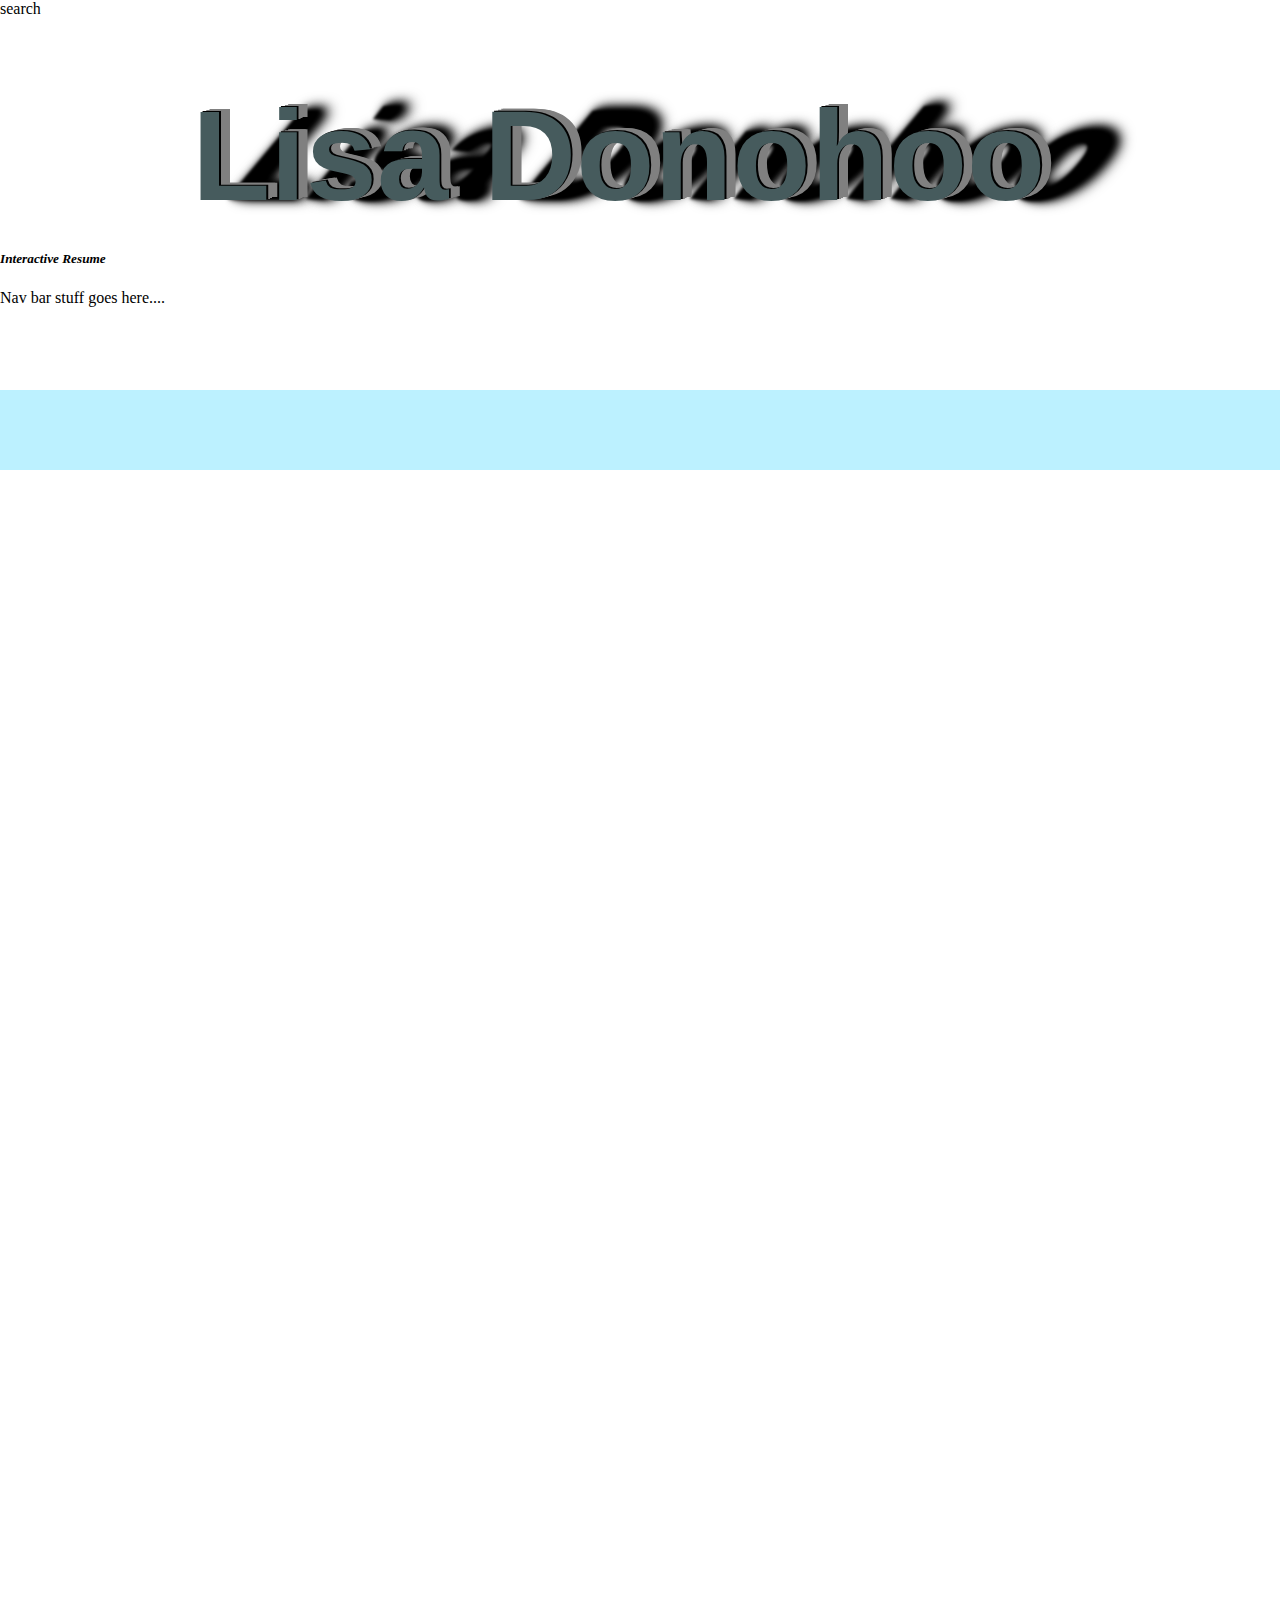
<file: resume project/index.html>
<!DOCTYPE html>
<!-- Resume LMD Version 1.0 -->
<html>
<head>
  <meta charset="utf-8">
  <meta name="viewport" content="width=device-width">
  <title>Lisa Donohoo Resume</title>
  <link rel="stylesheet" href="resume.css">
  <script>
    document.getElementsByClassName("fullname").innerHTML = "whatsaaapp";
  </script>
</head>
<body>
  <header>
    <div class="top-bar">search</div>
    <div class="fullname">Lisa Donohoo</div>
    <h5><i>Interactive Resume</i></h5>
  </header>
    <nav>Nav bar stuff goes here....</nav>
    <div class="profile">
      <h2>Profile</h2>
      <p>Energetic and motivated programmer/analyst with nine years experience 
        looking for a Full Stack Developer position. I master complex systems and ideas quickly,
        and love to be challenged by difficult problems.  I enjoy communicating and collaborating
        with diverse groups of people, and have experience interfacing with technical and non-technical
        clients.
      </p>
      <div class="experience">
        <h2>Experience</h2>
          <h4>STAY AT HOME PARENT 2006-Current</h4>
          <button type="button" class="collapsible"></button>
          <div class="stayHomeContainer">
             <p>Had twins, decided to stay at home.</p>
             <ul>
               <li>Basic and advanced parenting duties</li>
               <li>Volunteer work tutoring early reading, algebra, trigonometry, geometry, and pre-calculus</li>
               <li>Volunteer with school committees and Cub Scouts</li>
               <li>Self-taught electrical to re-wire house (aluminum wiring)</li>
               <li>Self-taught plumbing (replumb all baths), woodworking (cabinetry, flooring)</li>
             </ul>
            </div>
         <h4>PROGRAMMER ANALYST, CASE LOGIC: BOULDER, CO - 2001-2006</h4>
         <p>End-to-end development on IBM iSeries in RPGLE / CLLE with RPG free and embedded SQL. 
          EDI development and troubleshooting. Maintenance and process improvements, large releases 
          and projects. Worked closely with users, differing departments, and management. Interfaced 
          with SYNON code, used Turnover, ROBOT, DBU, WDSC (older version of RDi - Rational Development
          for i)
          </p>
        <h4>FREELANCE SOFTWARE ENGINEER, CARGILL: MINNETONKA, MN - 2001</h4>
          <p>Short term contract work after company (Cargill) reached out. RPGLE and CLLE development, 
          troubleshooting and maintenance.
         </p>
        <h4>CONSULTANT/PROGRAMMER ANALYST, CARGILL: MINNETONKA, MN - 1999-2000</h4>
         <p>Short term Y2K contract work after company (Cargill) reached out. Analyzed RPGLE and CLLE 
          code for vulnerabilities, documented and prepared solutions.
          </p>
        <h4>SOFTWARE ENGINEER, PROJECT TECHNICAL LEAD, (KEANE) CARGILL: MINNETONKA, MN - 1995-1999</h4>
          <p>End-to-end development in RPGLE, RPG free with CLLE. Responsible for development and maintenance of a 
          manufacturing and accounting system to support worldwide operations in Cargill's Animal Nutrition
          division. Worked directly with Accounting and Management as well as users across the globe. Advised 
          and assisted technical programmers in Europe, Asia and South America with problems, updates and
          enhancements. Responsible for development from user requirements to implementation worldwide.  
          System interface to ERP JDEdwards, used ROBOT, Aldon, DBU.
         </p>
         <p>Last two years spent as a project manager/technical team lead for consulting group in addition to all other
          duties.
         </p>
      </div>
      <div class="education">
        <h2>Education</h2>
          <p>University of Minnesota (Twin Cities), Bachelor of Science in Computer Science</p>
      <div class="Skills">
        <h2>Skills</h2>
          <h3>SQL</h3>
          <h4>RPGLE</h4>
          <h4>CLLE</h4>
          <h4>Change control</h4>
          <div class="changeControl">
            <h4>Aldon</h4>
            <h4>Turnover</h4>
          </div>
          <h4>ERPs</h4>
          <div class="changeControl">
            <h4>JDEdwards</h4>
            <h4>SAP</h4>
          </div>
          <h4>ROBOT</h4>
          <h4>Beginner JavaScript, HTML, CSS</h4>
          
      
      </div>
        
</body>
<footer id="f1">hellow peoples
  <p>old text</p>
</footer>
</html>
</file>
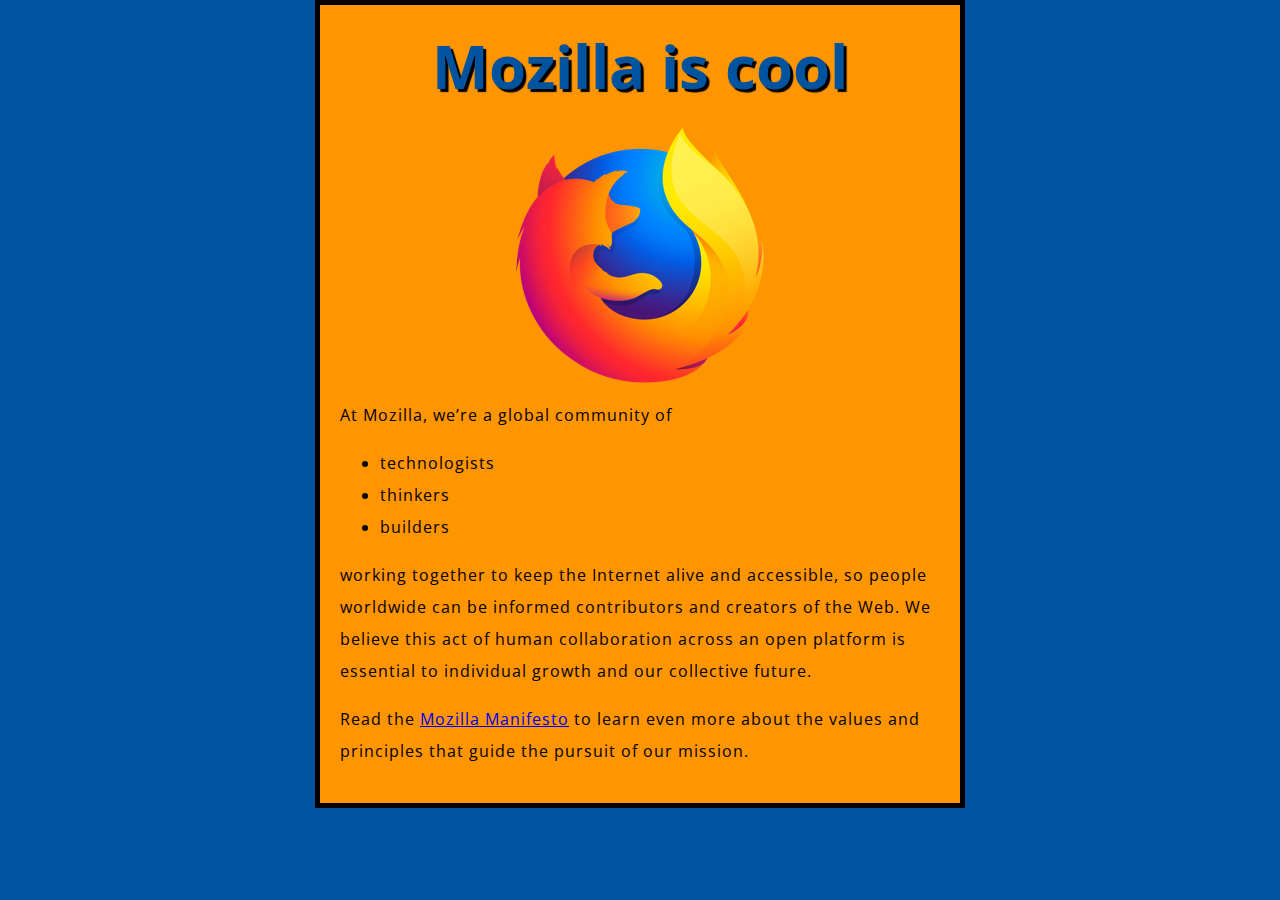
<file: .vscode/mdnstuff/index.html>
<!DOCTYPE html>
<html lang="en">
  <head>
    <meta charset="utf-8">
    <title>My test page</title>
    <link href="http://fonts.googleapis.com/css?family=Open+Sans" rel="stylesheet" type="text/css">
    <link href="styles/style.css" rel="stylesheet" type="text/css">
  </head>
  <body>
    <h1>Mozilla is cool</h1>
    <img src="images/firefox-icon.png" alt="The Firefox logo: a flaming fox surrounding the Earth.">

    <p>At Mozilla, we’re a global community of</p>

    <ul> <!-- changed to list in the tutorial -->
      <li>technologists</li>
      <li>thinkers</li>
      <li>builders</li>
    </ul>

    <p>working together to keep the Internet alive and accessible, so people worldwide can be informed contributors and creators of the Web. We believe this act of human collaboration across an open platform is essential to individual growth and our collective future.</p>

    <p>Read the <a href="https://www.mozilla.org/en-US/about/manifesto/">Mozilla Manifesto</a> to learn even more about the values and principles that guide the pursuit of our mission.</p>
  </body>
</html>
</file>
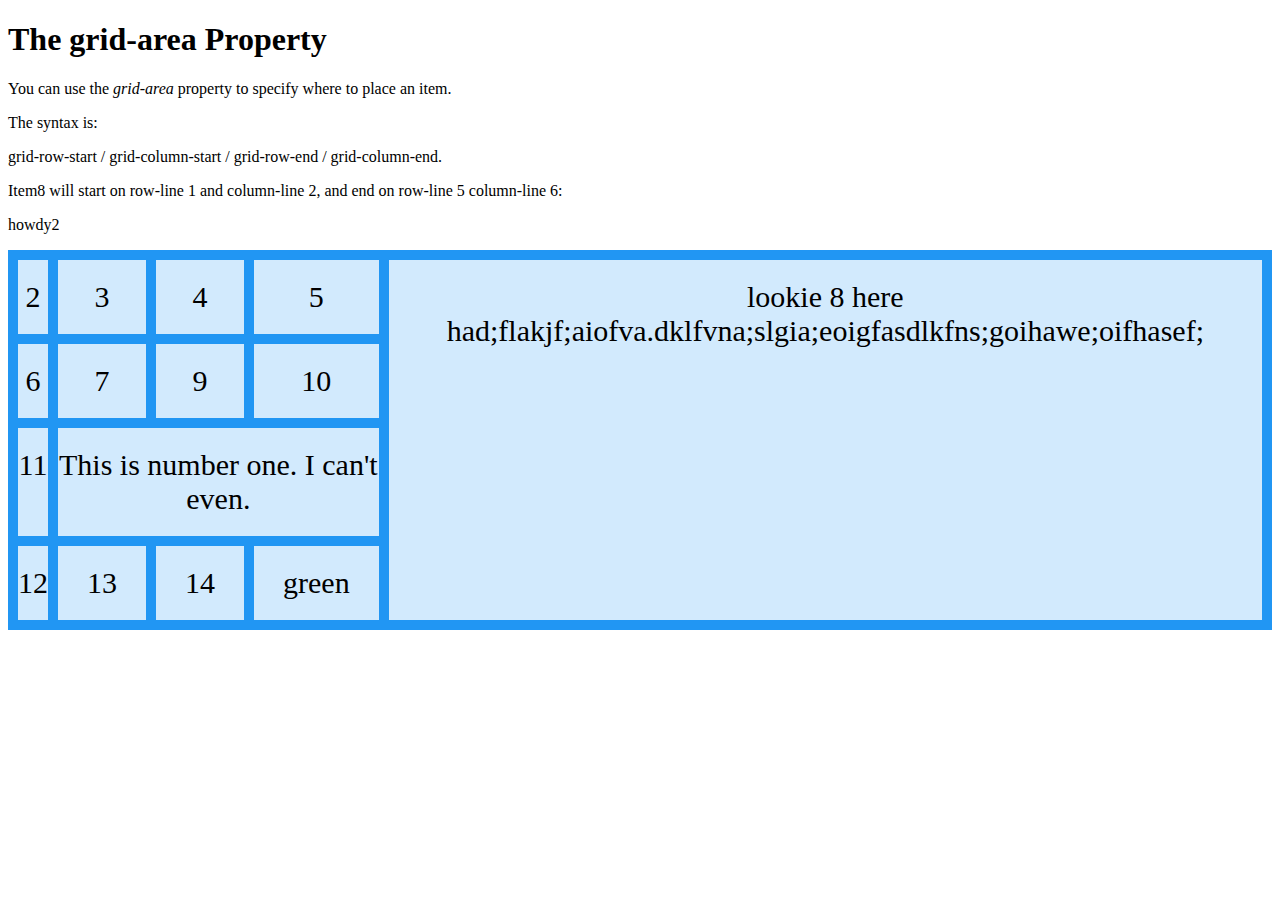
<file: testing/try.html>
<!DOCTYPE html>
<html>
<head>
    <script defer src="try.js" type="text/javascript" ></script>
    <style>
.grid-container {
  display: grid;
  grid-template-columns: auto auto auto auto auto auto;
  gap: 10px;
  background-color: #2196F3;
  padding: 10px;
}

.grid-container > div {
  background-color: rgba(255, 255, 255, 0.8);
  text-align: center;
  padding: 20px 0;
  font-size: 30px;
}
.item1 {
  grid-area: 3 / 2 / 4 / 5;
}
.item8 {
  grid-area: 1 / 5 / 5 / 7;
}

</style>
</head>
<body>

<h1>The grid-area Property</h1>

<p>You can use the <em>grid-area</em> property to specify where to place an item.</p>

<p>The syntax is:</p>
<p>grid-row-start / grid-column-start / grid-row-end / grid-column-end.</p>

<p>Item8 will start on row-line 1 and column-line 2, and end on row-line 5 column-line 6:</p>
<p id="moose">Moose paragraph here</p>
<div class="grid-container">
  <div class="item1">This is number one. I can't even.</div>
  <div class="item2">2</div>
  <div class="item3">3</div>  
  <div class="item4">4</div>
  <div class="item5">5</div>
  <div class="item6">6</div>
  <div class="item7">7</div>
  <div class="item8">lookie 8 here had;flakjf;aiofva.dklfvna;slgia;eoigfasdlkfns;goihawe;oifhasef;</div>  
  <div class="item9">9</div>
  <div class="item10">10</div>
  <div class="item11">11</div>
  <div class="item12">12</div>
  <div class="item13">13</div>
  <div class="item14">14</div>
  <div id="ooo" class="item15">15</div>
</div>

</body>
    <script>document.getElementById("ooo").innerHTML = "green";</script>
</html>
</file>
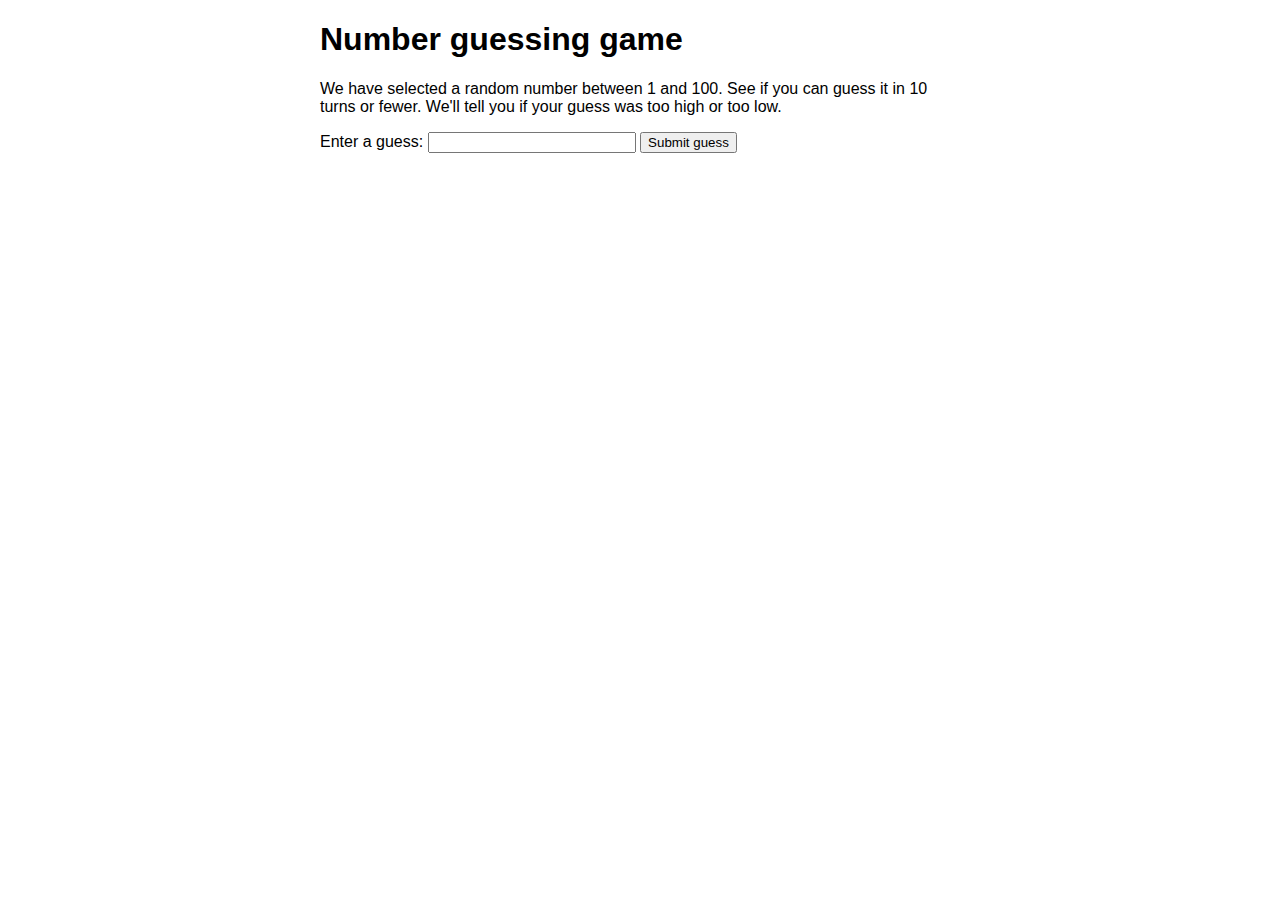
<file: .vscode/mdnstuff/number-guess.html>
<!DOCTYPE html>
<html lang="en-us">
  <head>
    <meta charset="utf-8">

    <title>Number guessing game</title>

    <style>
      html {
        font-family: sans-serif;
      }

      body {
        width: 50%;
        max-width: 800px;
        min-width: 480px;
        margin: 0 auto;
      }
      
      .form input[type="number"] {
        width: 200px;
      }

      .lastResult {
        color: white;
        padding: 3px;
      }
    </style>
  </head>

  <body>
    <h1>Number guessing game</h1>

    <p>We have selected a random number between 1 and 100. See if you can guess it in 10 turns or fewer. We'll tell you if your guess was too high or too low.</p>

    <div class="form">
      <label for="guessField">Enter a guess: </label>
      <input type="number" min="1" max="100" required id="guessField" class="guessField">
      <input type="submit" value="Submit guess" class="guessSubmit">
    </div>

    <div class="resultParas">
      <p class="guesses"></p>
      <p class="lastResult"></p>
      <p class="lowOrHi"></p>
    </div>

    <script>
      let randomNumber = Math.floor(Math.random() * 100) + 1;

      const guesses = document.querySelector(".guesses");
      const lastResult = document.querySelector(".lastResult");
      const lowOrHi = document.querySelector(".lowOrHi");

      const guessSubmit = document.querySelector(".guessSubmit");
      const guessField = document.querySelector(".guessField");

      let guessCount = 1;
      let resetButton;


      function checkGuess() {
        const userGuess = Number(guessField.value);
        if (guessCount === 1) {
          guesses.textContent = "Previous guesses:";
        }
        guesses.textContent = `${guesses.textContent} ${userGuess}`;

        if (userGuess === randomNumber) {
          lastResult.textContent = "Congratulations! You got it right!";
          lastResult.style.backgroundColor = "green";
          lowOrHi.textContent = "";
          setGameOver();
        } else if (guessCount === 10) {
          lastResult.textContent = "!!!GAME OVER!!!";
          lowOrHi.textContent = "";
          setGameOver();
        } else {
          lastResult.textContent = "Wrong!";
          lastResult.style.backgroundColor = "red";
          if (userGuess < randomNumber) {
            lowOrHi.textContent = "Last guess was too low!";
          } else if (userGuess > randomNumber) {
            lowOrHi.textContent = "Last guess was too high!";
          }
        }

        guessCount++;
        guessField.value = "";
        guessField.focus();
    }

    function setGameOver () {
      guessField.disabled = true;
      guessSubmit.disabled = true;
      resetButton = document.createElement("button");
      resetButton.textContent = "Start new game";
      document.body.append(resetButton);
      resetButton.addEventListener("click", resetGame);
    }

    guessSubmit.addEventListener("click", checkGuess);

    function resetGame() {
      guessCount = 1;

      const resetParas = document.querySelectorAll(".resultParas p");
      for (const resetPara of resetParas) {
        resetPara.textContent = "";
      }

      resetButton.parentNode.removeChild(resetButton);

      guessField.disabled = false;
      guessSubmit.disabled = false;
      guessField.value = "";
      guessField.focus();

      lastResult.style.backgroundColor = "white";

      randomNumber = Math.floor(Math.random() * 100) + 1;
}
    
    </script>
  </body>
</html>
</file>
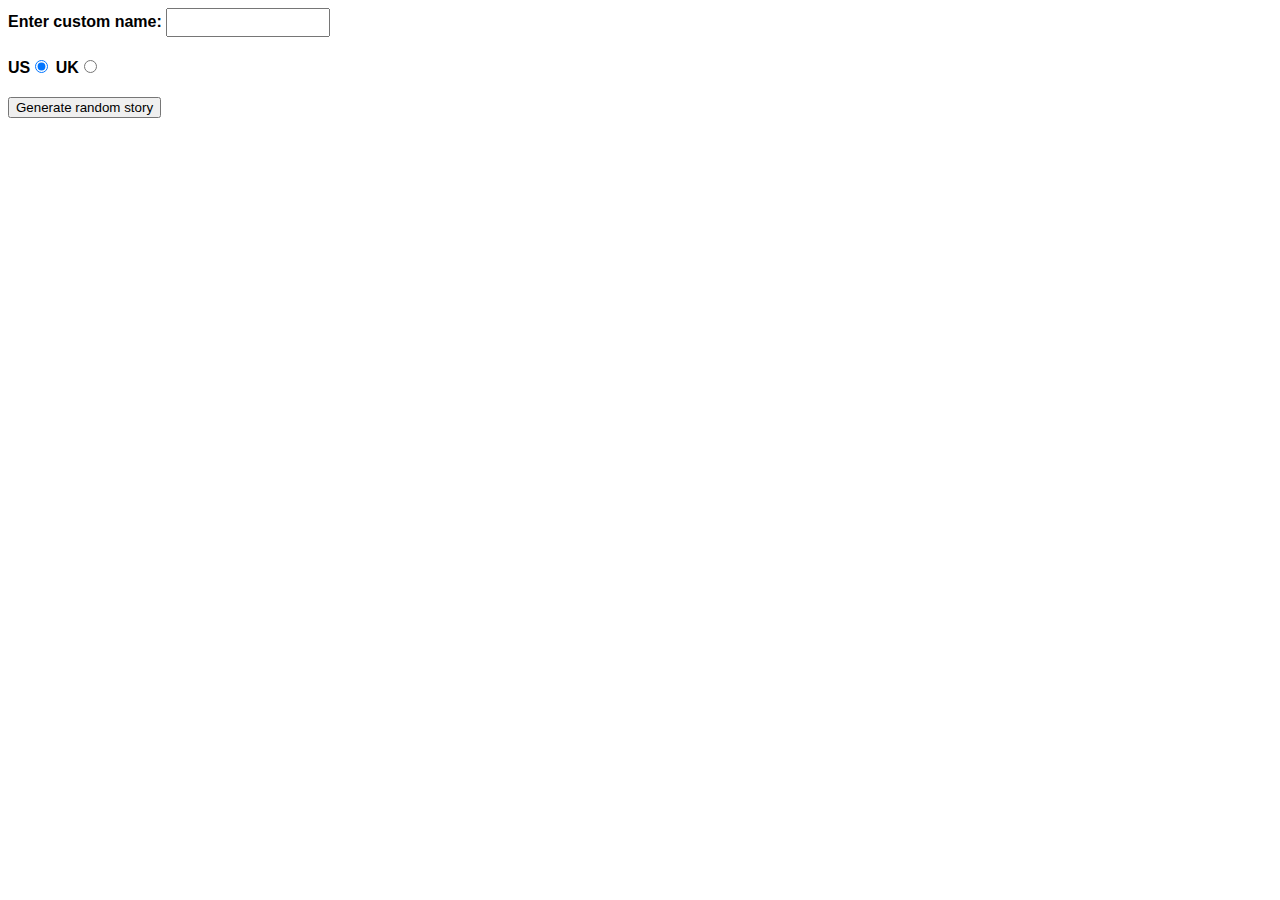
<file: .vscode/mdnstuff/silly.html>
<!DOCTYPE html>
<html lang="en-us">
  <head>
    <meta charset="utf-8" />
    <meta name="viewport" content="width=device-width" />

    <title>Silly story generator</title>

    <style>
      body {
        font-family: helvetica, sans-serif;
        width: 350px;
      }

      label {
        font-weight: bold;
      }

      div {
        padding-bottom: 20px;
      }

      input[type="text"] {
        padding: 5px;
        width: 150px;
      }

      p {
        background: #ffc125;
        color: #5e2612;
        padding: 10px;
        visibility: hidden;
      }
    </style>
    <script defer src="scripts/main.js" type="text/javascript"></script>
  </head>

  <body>
    <div>
      <label for="customname">Enter custom name:</label>
      <input id="customname" type="text" placeholder="" />
    </div>
    <div>
      <label for="us">US</label
      ><input id="us" type="radio" name="ukus" value="us" checked />
      <label for="uk">UK</label
      ><input id="uk" type="radio" name="ukus" value="uk" />
    </div>
    <div>
      <button class="randomize">Generate random story</button>
    </div>
    <!-- Thanks a lot to Willy Aguirre for his help with the code for this assessment -->
    <p class="story"></p>
  </body>
</html>
</file>
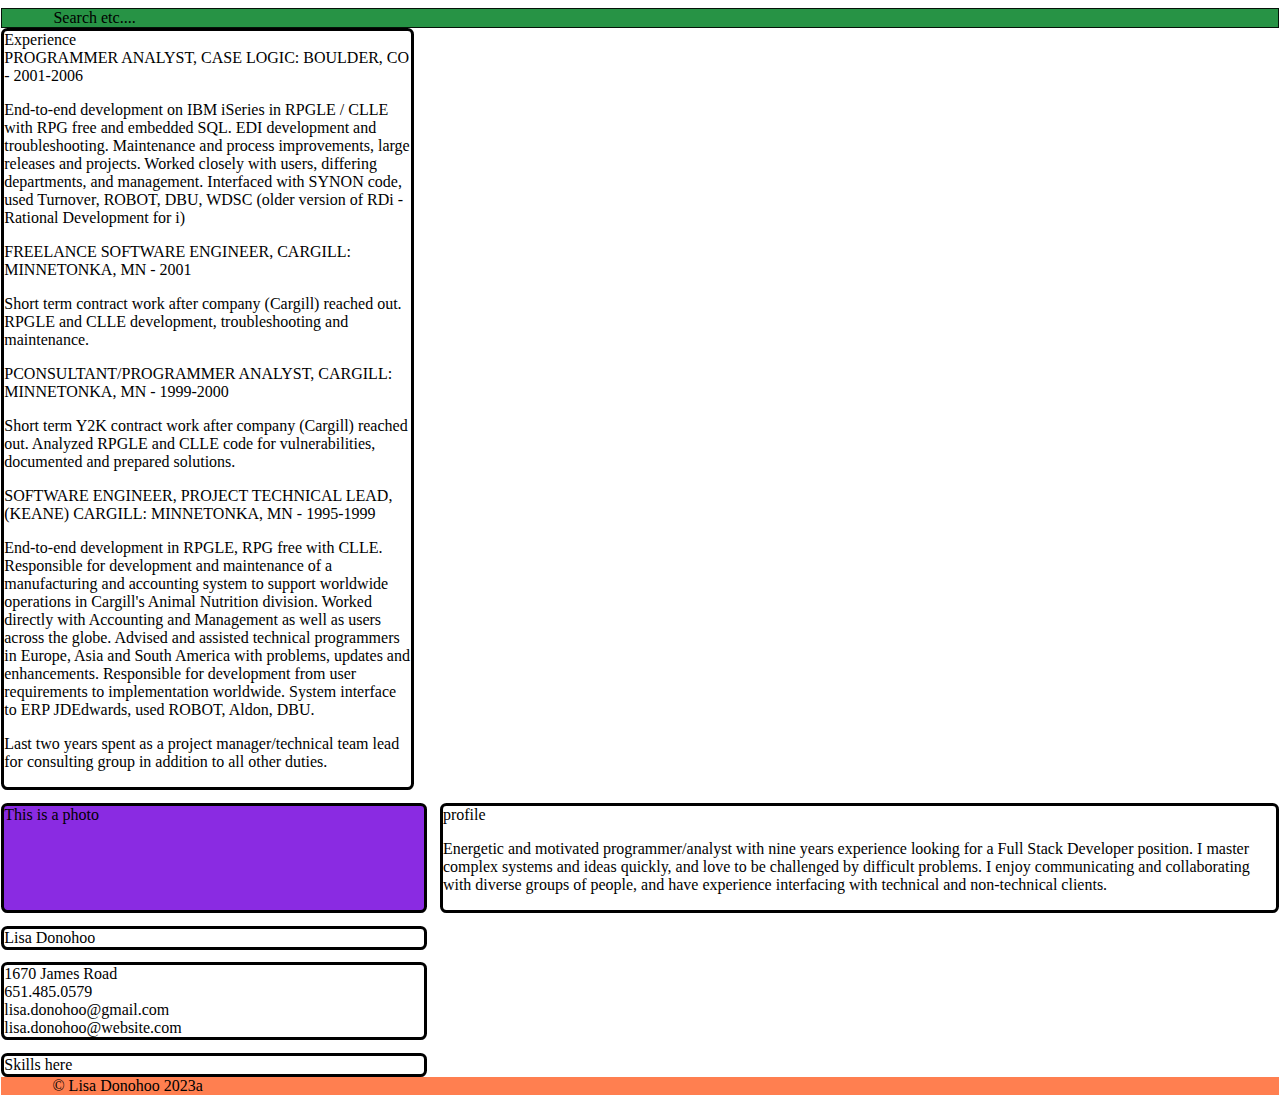
<file: .vscode/resume 2/resume2.html>
<!DOCTYPE html>
<html>
    <head>
        <meta charset="utf-8">
        <meta name="viewport" content="width=device-width">
        <title>Lisa Donohoo Resume</title>
        <link rel="stylesheet" href="resume2.css">
    </head>
    <body>
        <header class="top-bar">Search etc....</header>
        <div class="page-container">
          <div class="photo">This is a photo</div>
          <div class="contact-name">Lisa Donohoo</div>
          <div class="contact-info">1670 James Road<br>651.485.0579<br>lisa.donohoo@gmail.com<br>lisa.donohoo@website.com</div>
          <div class="skills">Skills here <!--
            <div class="hard-skill" id="rpgle">RPGLE</div>
            <div class="hard-skill" id="clle">CLLE</div>
            <div class="hard-skill" id="javascript">JavaScript</div>
            <div class="hard-skill" id="html">Html</div>
            <div class="hard-skill" id="css">CSS</div>
            <div class="hard-skill" id="sql">SQL</div>
            <div class="hard-skill" id="iseries">iSeries</div>
            <div class="hard-skill" id="RPGLE">RPGLE</div>
            <div class="hard-skill" id="RPGLE">RPGLE</div>
            <div class="hard-skill" id="RPGLE">RPGLE</div>
            <div class="hard-skill" id="excel">Microsoft Excel</div>
            <div class="hard-skill" id="office">Microsoft Office</div>
            <div class="soft-skill" id="define-requirements">Defining Requirements</div>
            <div class="soft-skill" id="change-control">Change Control</div>
            <div class="soft-skill" id="schedulers">Schedulers</div>
            <div class="soft-skill" id="erps">ERPs</div>
            <div class="soft-skill" id="sdlc">SDLC</div>
            <div class="soft-skill" id="qa">Quality Assurance</div>
            <div class="soft-skill" id="ticketing">Ticketing Systems</div>
            <div class="soft-skill" id="product-management">Product Management</div>
            <div class="soft-skill" id="applications-support">Application Support</div>
            <div class="soft-skill" id="development">Development</div>
            <div class="soft-skill" id="systems-analysis">Systems Analysis</div> -->
          </div>    
          <div class="profile">profile
            <p>Energetic and motivated programmer/analyst with nine years experience 
                looking for a Full Stack Developer position. I master complex systems and ideas quickly,
                and love to be challenged by difficult problems.  I enjoy communicating and collaborating
                with diverse groups of people, and have experience interfacing with technical and non-technical
                clients.
            </p>
          </div>  
          <div class="Experience">Experience
            <div class="caselogic">PROGRAMMER ANALYST, CASE LOGIC: BOULDER, CO - 2001-2006
                <p>End-to-end development on IBM iSeries in RPGLE / CLLE with RPG free and embedded SQL. 
                    EDI development and troubleshooting. Maintenance and process improvements, large releases 
                    and projects. Worked closely with users, differing departments, and management. Interfaced 
                    with SYNON code, used Turnover, ROBOT, DBU, WDSC (older version of RDi - Rational Development
                    for i)
                </p>
            </div>
            <div class="caselogic">FREELANCE SOFTWARE ENGINEER, CARGILL: MINNETONKA, MN - 2001
                <p>Short term contract work after company (Cargill) reached out. RPGLE and CLLE development, 
                troubleshooting and maintenance.
                </p>
            </div>
            <div class="caselogic">PCONSULTANT/PROGRAMMER ANALYST, CARGILL: MINNETONKA, MN - 1999-2000
                <p>Short term Y2K contract work after company (Cargill) reached out. Analyzed RPGLE and CLLE 
                    code for vulnerabilities, documented and prepared solutions.
                </p>
            </div>
            <div class="caselogic">SOFTWARE ENGINEER, PROJECT TECHNICAL LEAD, (KEANE) CARGILL: MINNETONKA, MN - 1995-1999
                <p>End-to-end development in RPGLE, RPG free with CLLE. Responsible for development and maintenance of a 
                    manufacturing and accounting system to support worldwide operations in Cargill's Animal Nutrition
                    division. Worked directly with Accounting and Management as well as users across the globe. Advised 
                    and assisted technical programmers in Europe, Asia and South America with problems, updates and
                    enhancements. Responsible for development from user requirements to implementation worldwide.  
                    System interface to ERP JDEdwards, used ROBOT, Aldon, DBU.
                </p>
                <p>Last two years spent as a project manager/technical team lead for consulting group in addition to all other duties.
                </p>
            </div>
          </div> <!--experience-->
        </div>
        <footer>&copy Lisa Donohoo 2023a</footer>
    </body>

</html>
</file>
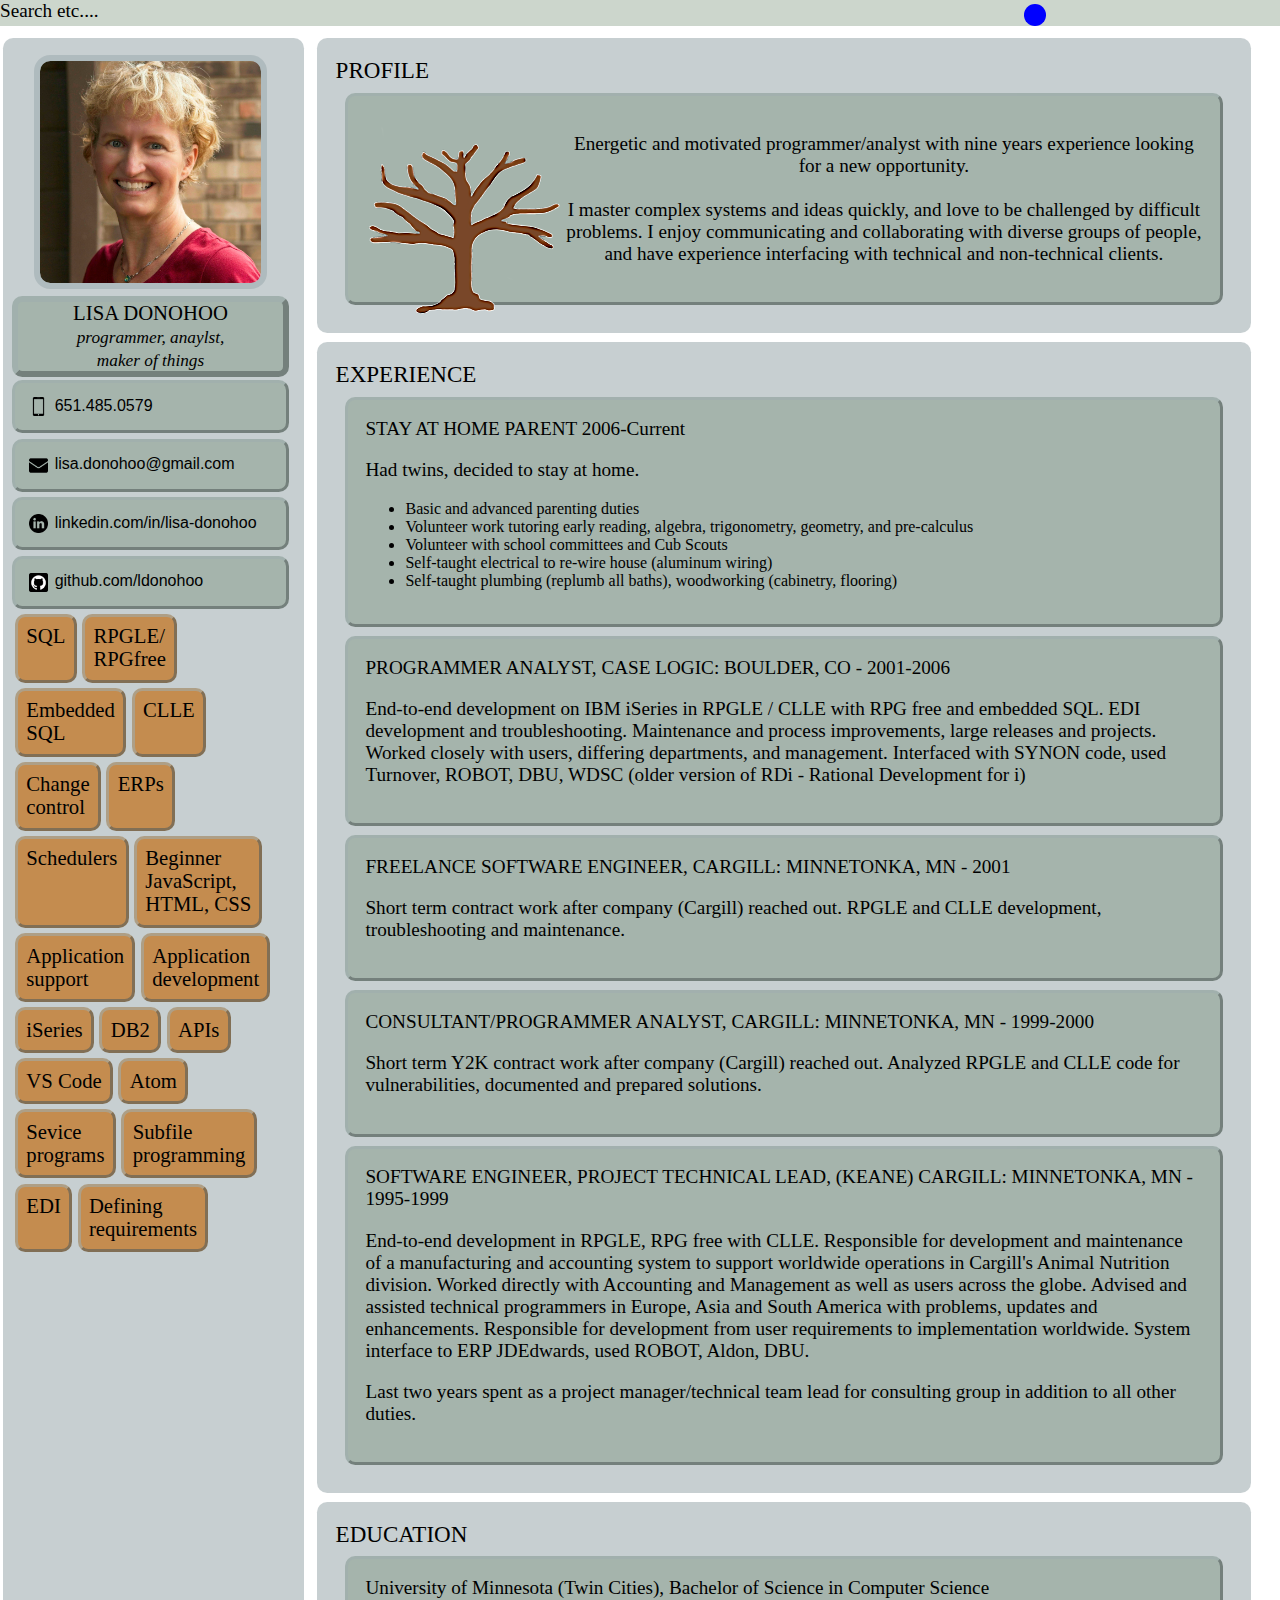
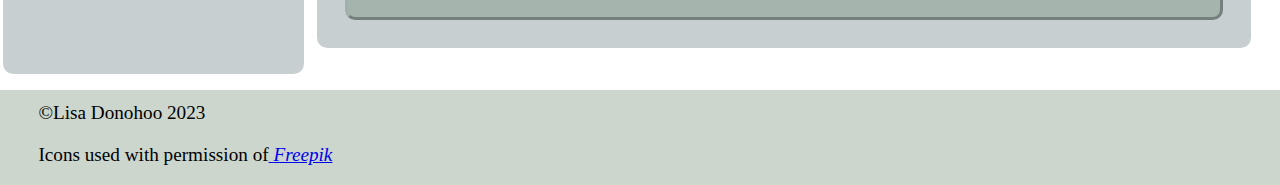
<file: .vscode/resume 3/resume4.html>
<!DOCTYPE html>
<html>
    <lang></lang>
    <head>
        <meta charset="utf-8"/>
        <meta name="viewport" content="width=device-width">
        <title>Lisa Donohoo Resume</title>
        <link rel="stylesheet" href="resume4.css">
        <script defer src="resume4.js" type="text/javascript"></script> 
    </head>
    <body>
        <div id="ball"></div>
        <header>Search etc....
        </header>
        <div class="sidebar">   
            <div id="photo"><img id="photoimg" src="headshot2.jpg" alt="picture of Lisa"></div>          
            <div id="name">LISA DONOHOO<br><span><i>programmer, anaylst, <br>maker
                    of things</i></span>
            </div>
            <div class="contact-info">
                <button class="addr"><img src="home-icon-silhouette_69524.png">Saint Paul, Minnesota</button>
                <button class="phone"><img src="smartphone-call_15874.png">651.485.0579</button>
                 <button class="email"><img src="email_2099199.png">lisa.donohoo@gmail.com</button>
                <button class="linkedin" 
                        onclick=" window.open('https://linkedin.com/in/lisa-donohoo', '_blank')">
                    <img src="linkedin_1384014.png">linkedin.com/in/lisa-donohoo
                </button>
                <button class="github" onclick="window.open('https://github.com/ldonohoo', '_blank')">
                    <img src="github_5968866.png">github.com/ldonohoo
                </button>
                <button class="website" onclick="window.open('https://lisa-donohoo.io', '_blank')">
                    <img src="world-wide-web_1006771.png">lisa-donohoo.io
                </button>
            </div>
            <div class="skills">
                <div>SQL</div>
                <div>RPGLE/<br>RPGfree</div>
                <div>Embedded<br>SQL</div>
                <div>CLLE</div>
                <div>Change<br>control</div>
                <div class="change-control">
                    <div>Aldon</div>
                    <div>Turnover</div>
                </div>
                <div>ERPs</div>
                <div class="erps">
                    <div>JDEdwards</div>
                    <div>SAP</div>
                </div>
                <div id="schedule">Schedulers</div>
                <div class="schedulers">
                    <div>Robot</div>
                </div>
                <div>Beginner<br>
                    JavaScript,<br>
                    HTML, CSS</div>
                <div>Application<br>support</div>
                <div>Application<br>development</div>
                <div>iSeries</div>
                <div>DB2</div>
                <div>APIs</div>
                <div>VS Code</div>
                <div>Atom</div>
                <div>Sevice<br>programs</div>
                <div>Subfile<br>programming</div>
                <div>EDI</div>
                <div>Defining<br>requirements</div>  
            </div>              
        </div>     
        <div class="about">
            <div class="profile">PROFILE
                <div class="intro">
                    <div id="treebox"><img class="tree" src="tree-2.png"></div>
                    <p>Energetic and motivated programmer/analyst with nine years experience 
                     looking for a new opportunity.<br><br> I master complex systems and ideas quickly,
                      and love to be challenged by difficult problems.  I enjoy communicating and collaborating
                      with diverse groups of people, and have experience interfacing with technical and non-technical
                     clients.
                    </p>
                </div>
            </div>
            <div class="experience">EXPERIENCE
                <div class="parenting">STAY AT HOME PARENT 2006-Current
                   <!-- <button type="button" class="collapsible"></button> -->
                    <div class="stayHomeContainer">
                        <p>Had twins, decided to stay at home.</p>
                        <ul>
                            <li>Basic and advanced parenting duties</li>
                            <li>Volunteer work tutoring early reading, algebra, trigonometry, geometry, and pre-calculus</li>
                            <li>Volunteer with school committees and Cub Scouts</li>
                            <li>Self-taught electrical to re-wire house (aluminum wiring)</li>
                            <li>Self-taught plumbing (replumb all baths), woodworking (cabinetry, flooring)</li>
                        </ul>
                    </div>
                </div>
                <div class="caselogic">PROGRAMMER ANALYST, CASE LOGIC: BOULDER, CO - 2001-2006
                    <p>End-to-end development on IBM iSeries in RPGLE / CLLE with RPG free and embedded SQL. 
                      EDI development and troubleshooting. Maintenance and process improvements, large releases 
                      and projects. Worked closely with users, differing departments, and management. Interfaced 
                       with SYNON code, used Turnover, ROBOT, DBU, WDSC (older version of RDi - Rational Development
                       for i)
                    </p>
                </div>
                <div class="cargil3">FREELANCE SOFTWARE ENGINEER, CARGILL: MINNETONKA, MN - 2001
                  <p>Short term contract work after company (Cargill) reached out. RPGLE and CLLE development, 
                    troubleshooting and maintenance.
                  </p>
                </div>
                <div class="cargill2">CONSULTANT/PROGRAMMER ANALYST, CARGILL: MINNETONKA, MN - 1999-2000
                    <p>Short term Y2K contract work after company (Cargill) reached out. Analyzed RPGLE and CLLE 
                       code for vulnerabilities, documented and prepared solutions.
                    </p>
                </div>
                <div class="cargill1">SOFTWARE ENGINEER, PROJECT TECHNICAL LEAD, (KEANE) CARGILL: MINNETONKA, MN - 1995-1999
                    <p>End-to-end development in RPGLE, RPG free with CLLE. Responsible for development and maintenance of a 
                       manufacturing and accounting system to support worldwide operations in Cargill's Animal Nutrition
                       division. Worked directly with Accounting and Management as well as users across the globe. Advised 
                      and assisted technical programmers in Europe, Asia and South America with problems, updates and
                     enhancements. Responsible for development from user requirements to implementation worldwide.  
                     System interface to ERP JDEdwards, used ROBOT, Aldon, DBU.
                    </p>
                   <p>Last two years spent as a project manager/technical team lead for consulting group in addition to all other
                   duties.
                   </p>
                </div>
            </div>
            <div class="education">EDUCATION
                <p>University of Minnesota (Twin Cities), Bachelor of Science in Computer Science</p>
            </div>    
        </div>
        <footer class="bottom-bar"><super>&copy</super>Lisa Donohoo 2023
            <p>Icons used with permission of<a href="https://www.freepik.com">
                <i>Freepik</i></a>
            </p>
        </footer>
    </body>
</html>
</file>
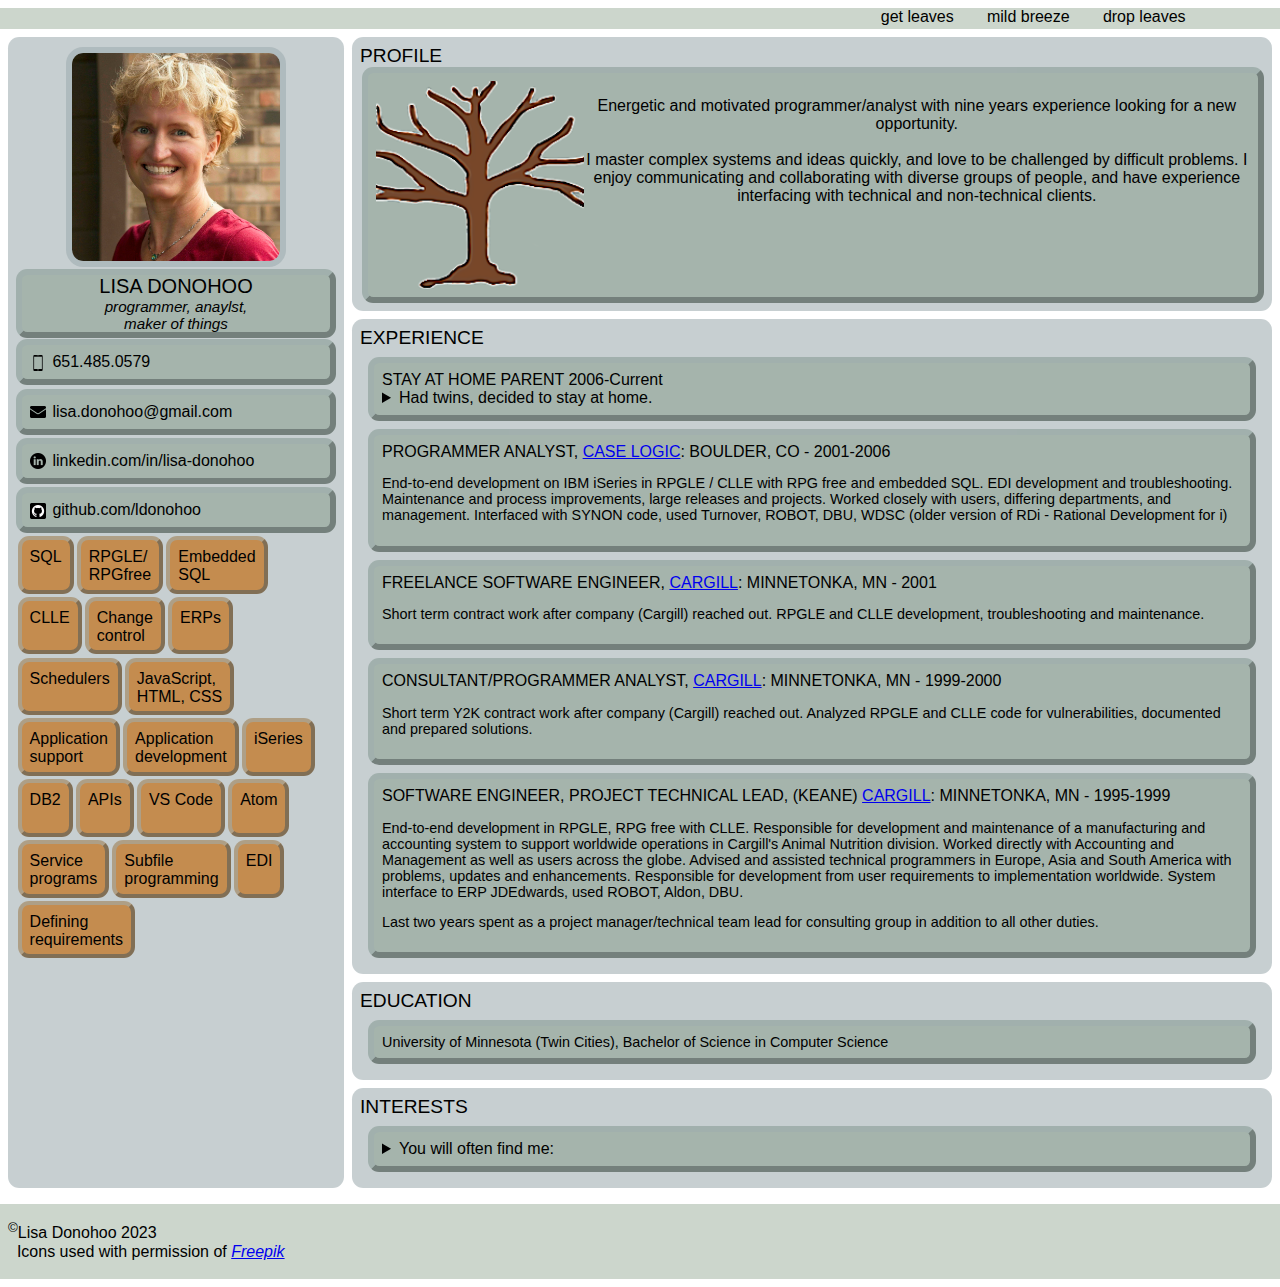
<file: .vscode/resume4/resume4.html>
<!DOCTYPE html>
<html>
    <lang></lang>
    <head>
        <meta charset="utf-8"/>
        <meta name="viewport" content="width=device-width">
        <title>Lisa Donohoo Resume</title>
        <link rel="stylesheet" href="styles/resume4.css">
        <link rel="apple-touch-icon" sizes="180x180" href="images/apple-touch-icon.png">
        <link rel="icon" type="image/png" sizes="32x32" href="images/favicon-32x32.png">
        <link rel="icon" type="image/png" sizes="16x16" href="images/favicon-16x16.png">
        <link rel="manifest" href="/site.webmanifest">
        <script defer src="scripts/resume4.js" type="text/javascript"></script> 
    </head>
    <body>
        <div id="ball"></div>
        <header>
            <ul class="topbuttons">
                <li id="getleaves">get leaves</li>
                <li id="mildbreeze">mild breeze</li>
                <li id="dropleaves">drop leaves</li>
            </ul>
        </header>
        <div class="sidebar">   
            <div id="photo"><img id="photoimg" src="images/headshot2.jpg" alt="picture of Lisa"></div>          
            <div id="name" class="tooltip">LISA DONOHOO<br>programmer, anaylst, <br>maker
                of things
                <span class="tooltiptext2">Click to download resume</span>
            </div> 
            <div class="contact-info">
                <button class="addr"><img src="images/home-icon-silhouette_69524.png" alt="address icon">Saint Paul, Minnesota</button>
                <button class="phone"><img src="images/smartphone-call_15874.png" alt="phone icon">651.485.0579
                    <span class="tooltiptext2">Click to copy phone to clipboard</span>
                </button>
                 <button class="email tooltip"><img src="images/email_2099199.png" alt="email icon">lisa.donohoo<wbr>@gmail.com
                    <span class="tooltiptext2">Click to copy email to clipboard</span>
                </button>
                <button class="linkedin" 
                        onclick=" window.open('https://linkedin.com/in/lisa-donohoo', '_blank')">
                    <img src="images/linkedin_1384014.png" alt="linkedin icon">linkedin.com/in/lisa-donohoo
                </button>
                <button class="github" onclick="window.open('https://github.com/ldonohoo', '_blank')">
                    <img src="images/github_5968866.png" alt="github icon">github.com/<wbr>ldonohoo
                </button>
                <button class="website" onclick="window.open('https://lisa-donohoo.io', '_blank')">
                    <img src="images/world-wide-web_1006771.png" alt="website icon">lisa-donohoo.io
                </button>
            </div>
            <div class="skills">
                <div class="skill">
                    <div class="skill-name">SQL<br></div>
                    <p>SQL experience creating scripts, 
                        troubleshooting problems, quick customer inquiries, creating test data sets,
                        creating reports and updating live data as part of incidents
                        or planned updates.
                    </p>
                </div>
                <div class="skill">
                    <div class="skill-name tooltip">RPGLE/<br>RPGfree
                        <span class="tooltiptext">IBM iSeries specific language</span>
                    </div>
                    <p>Have experience with older, positional RPG as well 
                        IBM's newer, nicer formatted update (often refered to
                        as RPGLE, RPGfree or fully free RPG).
                    </p>
                    <span id="fig">old positional RPG- yikes! 
                        <img src="images/rpgold.png" alt="Old positional RPG" width="200">
                                Newer 'fully free' RPG
                        <img src="images/rpgfree.png" alt="Newer RPG" width="200">
                    </span>  
                </div>
                <div class="skill">
                    <div class="skill-name">Embedded<br>SQL</div>
                    <p>Used SQL embedded inside of RPGLE
                        to read and manipulate data, often 
                        using cursors.
                    </p>
                </div>
                <div class="skill">
                    <div class="skill-name tooltip">CLLE<br>
                        <span class="tooltiptext">IBM iSeries command language</span>
                    </div>
                    <p>CLLE refers to command language scripting
                        on the iSeries, used extensively in RPGLE
                        programming to control application flow,
                        control the program running enviornment,
                        and override database files.
                    </p>
                </div>
                <div class="skill">
                    <div class="skill-name">Change<br>control</div>
                    <p>Even working on small teams, I'm a
                        strong proponent of structured change control.
                        Used several off the shelf iSeries applications
                        for change control, including <a href="https://www.softlanding.com/products/turnover-lifecycle-manager/" target="_blank">Turnover </a>
                        and <a href="https://www.rocketsoftware.com/sites/default/files/resource_files/rs_ds_alm_aldonlmi_apr2019_finaldigital.pdf" target="_blank">Aldon</a>.
                    </p>
                </div>
                <div class="skill">
                    <div class="skill-name tooltip">ERPs
                        <span class="tooltiptext">Enterprise Resource Planning software</span>
                    </div>
                    <p>Experience with several ERP software systems, largely through
                        programmatic hooks to populate ERPs with data.  Experience
                        with <a href="https://www.sap.com/index.html" target="_blank">SAP</a> and <a href="https://www.jdedwardserp.com" target="_blank">JDEdwards</a>.
                    </p>
                </div>
                <div class="skill">
                    <div class="skill-name">Schedulers</div>
                    <p>Experience with job scheduling software including
                        <a href="https://www.fortra.com/products/job-scheduling-software-ibm-i" target="_blank">ROBOT</a>
                    </p>
                </div>
                <div class="skill">
                    <div class="skill-name">JavaScript,<br>HTML, CSS</div>
                       <p>Understand basic concepts in HTML, CSS, and JavaScript.
                        Beginning programming in all three.
                        </p>
                </div>
                <div class="skill">
                    <div class="skill-name">Application<br>support</div>
                    <p>Lots of experience with application support,
                        including supporting other international
                        programmers writing location-specific 
                        enhancements. Responsive and interface well with end-users
                        and managment alike.
                    </p>
                </div>
                <div class="skill">
                    <div class="skill-name">Application<br>development</div>
                    <p>Experience in end-to-end software development
                        from business needs and requirements to roll-out.
                    </p>
                </div>
                <div class="skill">
                    <div class="skill-name tooltip">iSeries
                        <span class="tooltiptext">IBM midrange<br>AS/400</span>
                    </div>
                    <p>IBM midrange system, also known as AS/400 or 
                        more recently IBM Series i. I have experience
                        with the iSeries OS, database (see DB2), 
                        command language (see CLLE), programming 
                        languages (see RPGLE and limited COBOL),
                        and general system maintenance, backups,
                        optimization and updates.
                    </p>
                </div>
                <div class="skill">
                    <div class="skill-name tooltip">DB2
                        <span class="tooltiptext">IBM iSeries database</span> 
                    </div>
                    <p>IBM iSeries relational database model, including
                        data warehousing and other data management
                        products. Good for handling large amounts of 
                        data, fairly stable database.
                        I have experience designing files(tables) and extending 
                        existing database functionality, as well as maintanence.
                    </p>
                </div>
                <div class="skill">
                    <div class="skill-name tooltip">APIs
                        <span class="tooltiptext">Application Program Interfaces</span>
                    </div>
                    <p>I have experience with iSeries APIs used to 
                            interface with other external systems and 
                            also used to pull additional operating
                            system information into RPGLE programs.
                    </p>
                </div>    
                <div class="skill">
                    <div class="skill-name tooltip">VS Code
                        <span class="tooltiptext">Visual Studio Code</span>
                    </div>
                    <p>My favorite IDE (Integrated Development Environment).
                        I have used for coding RPGLE, JavaScript, HTML, CSS, etc.  
                    </p>
                </div>
                <div class="skill">
                    <div class="skill-name">Atom</div>
                    <p>Lightweight IDE I have used to edit JSON
                        and other configuration and text files.                        
                    </p>
                </div>
                <div class="skill">
                    <div class="skill-name tooltip">Service<br>programs
                        <span class="tooltiptext">IBM iSeries specific 'function libraries'</span>
                    </div>
                    <p>Service programs are IBM iSeries specific programs
                        that are used to service multiple programs or 
                        applications. These are bundled functions that can 
                        be written in multiple languages. I have experience
                        creating and maintaining service programs.
                    </p>
                </div>
                <div class="skill">
                    <div class="skill-name tooltip">Subfile<br>programming
                        <span class="tooltiptext">RPG specific program technique</span>
                    </div>
                    <p>Subfile programming is an RPG-specific
                        programming technique standardized and optimized
                        control of scrolling lists of data ('subfiles'). 
                        Scrolling lists are controlled by specially 
                        formatted files that define the scrolling
                        list and it's capabilities (display, user input, etc.).
                        I have extensive experience creating and maintaining
                        subfiles.
                    </p>

                </div>
                <div class="skill">
                    <div class="skill-name tooltip">EDI
                        <span class="tooltiptext">Electronic Data Interface</span>                
                    </div>
                    <p>Experience setting up and maintaining EDI 
                        systems interfacing major retailers. Experience
                        troubleshooting and resolving EDI issues quickly.
                    </p> 
                </div>
                <div class="skill">
                    <div class="skill-name">Defining<br>requirements</div>
                    <p>Extensive experience working with end-users and 
                        management developing concise requirements. 
                        Experience defining scope in real-world language
                        and setting clear requirements and expectations 
                        to minimize 'feature-creep'.
                    </p>  
                </div> 
            </div>
        </div>     
        <div class="about">
            <div class="profile">PROFILE
                <div class="intro">
                    <div id="treebox"><img class="tree" src="images/tree-3.png" alt="tree image"></div>
                    <p>Energetic and motivated programmer/analyst with nine years experience 
                     looking for a new opportunity.<br><br> I master complex systems and ideas quickly,
                      and love to be challenged by difficult problems.  I enjoy communicating and collaborating
                      with diverse groups of people, and have experience interfacing with technical and non-technical
                     clients.
                    </p>
                </div>
            </div>
            <div id="popup"></div>
            <div class="experience">EXPERIENCE
                <div class="parenting">STAY AT HOME PARENT 2006-Current
                    <div class="stayHomeContainer">
                        <details>
                            <summary>Had twins, decided to stay at home.</summary>
                                <ul>
                                    <li>Basic and advanced parenting duties</li>
                                    <li>Volunteer work tutoring early reading, algebra, trigonometry, geometry, and pre-calculus</li>
                                    <li>Volunteer with school committees and Cub Scouts (leadership, scheduling, making, creating)</li>
                                    <li>Self-taught electrical to re-wire house (aluminum wiring)</li>
                                    <li>Self-taught plumbing (replumb all baths), and woodworking (cabinetry, flooring)</li>
                                </ul>
                        </details>
                    </div>
                </div>
                <div class="caselogic">PROGRAMMER ANALYST, <a title="Case Logic" href="https://www.caselogic.com" target="_blank">CASE LOGIC</a>: BOULDER, CO - 2001-2006
                    <p>End-to-end development on IBM iSeries in RPGLE / CLLE with RPG free and embedded SQL. 
                      EDI development and troubleshooting. Maintenance and process improvements, large releases 
                      and projects. Worked closely with users, differing departments, and management. Interfaced 
                       with SYNON code, used Turnover, ROBOT, DBU, WDSC (older version of RDi - Rational Development
                       for i)
                    </p>
                </div>
                <div class="cargil3">FREELANCE SOFTWARE ENGINEER, <a title="Cargill Animal Nutrition Divition" href="https://www.cargill.com/animal-nutrition" target="_blank">CARGILL</a>: MINNETONKA, MN - 2001
                  <p>Short term contract work after company (Cargill) reached out. RPGLE and CLLE development, 
                    troubleshooting and maintenance.
                  </p>
                </div>
                <div class="cargill2">CONSULTANT/PROGRAMMER ANALYST, <a title="Cargill Animal Nutrition Divition" href="https://www.cargill.com/animal-nutrition" target="_blank">CARGILL</a>: MINNETONKA, MN - 1999-2000
                    <p>Short term Y2K contract work after company (Cargill) reached out. Analyzed RPGLE and CLLE 
                       code for vulnerabilities, documented and prepared solutions.
                    </p>
                </div>
                <div class="cargill1">SOFTWARE ENGINEER, PROJECT TECHNICAL LEAD, (KEANE) <a title="Cargill Animal Nutrition Divition" href="https://www.cargill.com/animal-nutrition" target="_blank">CARGILL</a>: MINNETONKA, MN - 1995-1999
                    <p>End-to-end development in RPGLE, RPG free with CLLE. Responsible for development and maintenance of a 
                       manufacturing and accounting system to support worldwide operations in Cargill's Animal Nutrition
                       division. Worked directly with Accounting and Management as well as users across the globe. Advised 
                      and assisted technical programmers in Europe, Asia and South America with problems, updates and
                     enhancements. Responsible for development from user requirements to implementation worldwide.  
                     System interface to ERP JDEdwards, used ROBOT, Aldon, DBU.
                    </p>
                   <p>Last two years spent as a project manager/technical team lead for consulting group in addition to all other
                   duties.
                   </p>
                </div>
            </div>
            <div class="education">EDUCATION
                <p>University of Minnesota (Twin Cities), Bachelor of Science in Computer Science</p>
            </div>  
            <div class="interests">INTERESTS
                <details>
                    <summary>You will often find me:</summary>
                    <ul>
                        <li>Mountain biking!</li>
                        <li>Hiking & camping</li>
                        <li>Playing with smart home</li>
                        <li>Woodworking</li>
                        <li>Cooking & baking</li>
                        <li>Playing disc golf</li>
                        <li>Snowboarding & nordic backcountry skiing</li>
                    </ul>
                </details>
            </div> 
        </div>
        <footer class="bottom-bar"><sup>&copy</sup>Lisa Donohoo 2023
            <p>  Icons used with permission of <a title="Freepik" href="https://www.freepik.com" target="_blank"><span>Freepik</span></a>
            </p>
        </footer>
    </body>
</html>
</file>
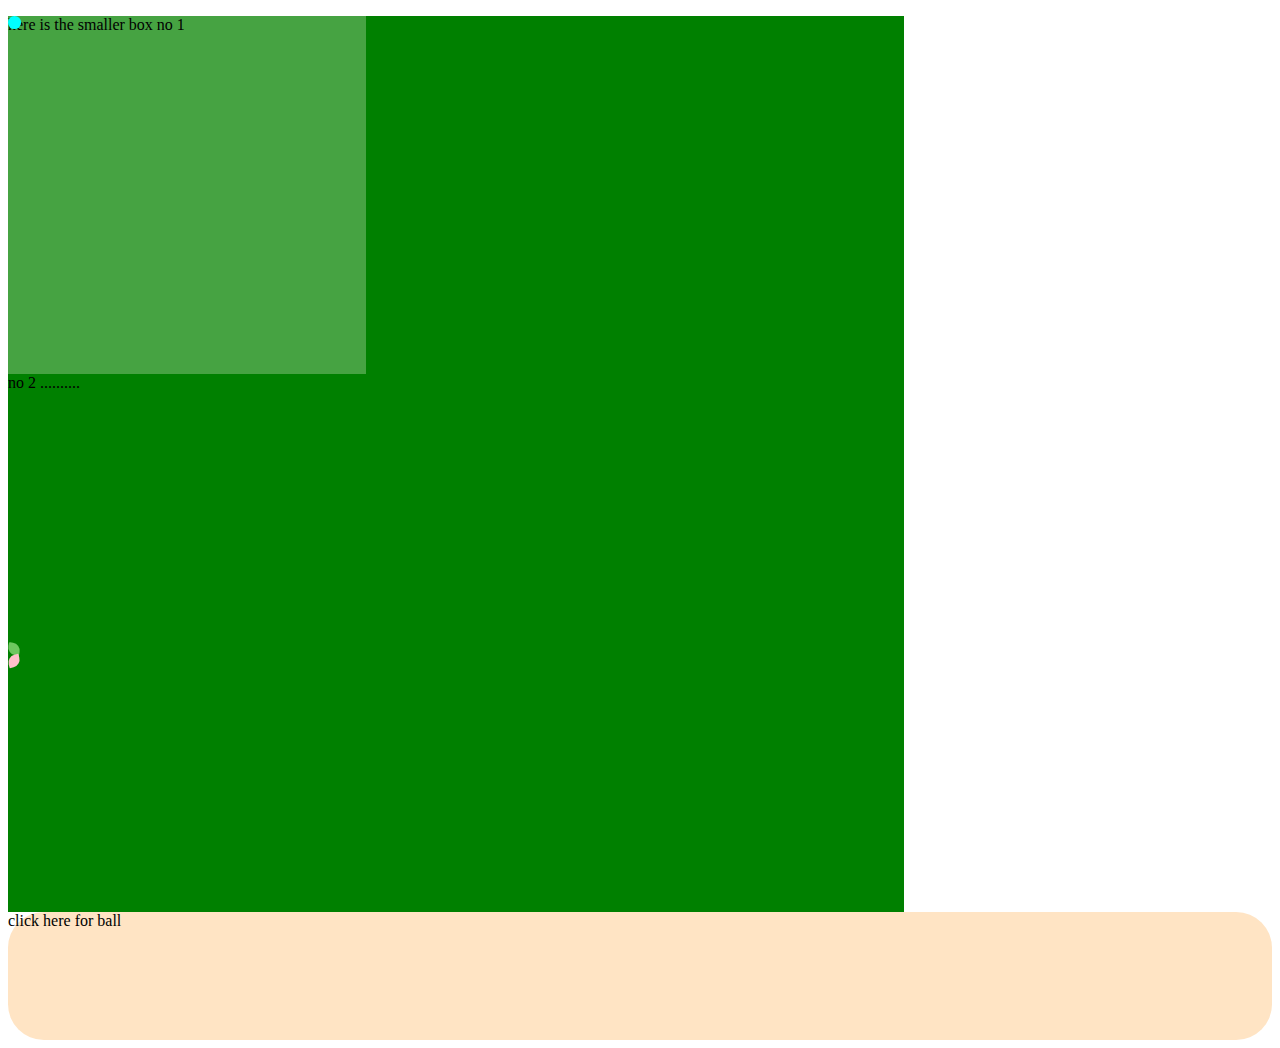
<file: .vscode/test o rama/animate.html>
<!DOCTYPE html>
<html>
    <head>
        <meta charset="utf-8">
        <meta name="viewport" content="width=device-width">
        <title>Animation test page</title>
        <link href="animate.css" rel="stylesheet">
        <script defer src="animate.js" type="text/javascript"></script>
    </head>
    <body>
        <div id="bigbox">
            <div id="smallerbox1">
                <div id="ball"></div>
                <p>here is the smaller box no 1</p>
            </div>
            <div id="smallerbox2">no 2 ..........</div>
        </div>
        <div class="bottom" onclick="bounce()">click here for ball</div>
    </body>

</html>
</file>
<file: resume project/resume.css>
:root {
  --red-leaves-img: "https://photos.google.com/share/AF1QipMI_aYYhECPhmtQaXoU2X3GB3aJqGM8HL-su80cc_nlP6yH5TKiZoNtt_u2nb0rFQ/photo/AF1QipOeyuh7zSzyqGybMwASTYeJ-cqjq78t0GvWyAU2?key=OVpJTy1OaFpudE81LVZwTi13Tmd4REc0UE5wNjhR"
 
}


body {
  margin:0;
}

.profile {
  font-size: 66px;
  line-height: 80px;
  font-weight: 800;
  text-transform: uppercase;
  background: var(--red-leaves-img) 0 0 / cover no-repeat;
  color: #de466c;
  -webkit-background-clip: text;
  -webkit-text-fill-color: transparent;
}

body h2 {
    background-color: rgba(0, 200, 255, 0.264);
    padding: 5vw,5vw,5vw,5vw;
    border: 0.1vw;
    border-color: black;
}
.collapsible {
    background-color: rgb(0, 87, 128);
    cursor: pointer;
    width: 100%;
    padding-left: 1vw;
    border: none;
    text-align: left;
    outline:auto;
  }
  
  .collapsible:hover {
      background-color: rgb(128, 128, 128);
  }
  
  .stayHomeContainer {
    padding: 0 18px;
    display: none;
    overflow:hidden;
    background-color: purple;
  }

  .fullname {
    padding-top:5vw;
    padding-left:15vw;
    color:darkslategrey;
    font-family: Verdana, Geneva, Tahoma, sans-serif;
    font-weight:900;      /*thicker text*/
    color:rgb(70, 91, 93);
    font-size:10vw;       /*use vw for %of viewing width to make responsive*/
    text-shadow:          /*multiple shadows for depth look*/
     0.15vw -0.05vw 0 black,
     0.30vw -0.10vw 0 gray,
     0.45vw -0.15vw 0 gray,
     0.70vw -0.20vw 0 gray,
     0.85vw -0.25vw 0 gray;
    /* 1.00vw -0.30vw 0 black;*/
  }
  .fullname:before {         /*  insert before fullname element */
    content: "Lisa Donohoo";
    position: absolute;
    font-family: Verdana, Geneva, Tahoma, sans-serif;
    font-weight:900;      /*thicker text*/
    color: transparent;
    font-size:10vw; 
    transform: skewX(-40deg);
    transform-origin: bottom left;
    z-index: -1;                        /* behind the orig. element */
    text-shadow:                          /*more shadows but this time blur and black*/
     0.15vw -0.05vw .2vw rgb(0, 0, 0),
     0.30vw -0.10vw .4vw black,
     0.45vw -0.15vw .6vw black,
     0.70vw -0.20vw .8vw black,
     0.85vw -0.25vw 1vw black;
  }
</file>
<file: .vscode/mdnstuff/styles/style.css>
html {
  font-size: 10px;
  font-family: 'Open Sans', sans-serif;
}


h1 {
  font-size: 60px;
  text-align: center;
}

p, li {
  font-size: 16px;
  line-height: 2;
  letter-spacing: 1px;
}


html {
  background-color: #00539F;
}

body {
  width: 600px;
  margin: 0 auto;
  background-color: #FF9500;
  padding: 0 20px 20px 20px;
  border: 5px solid black;
}

h1 {
  margin: 0;
  padding: 20px 0;
  color: #00539F;
  text-shadow: 3px 3px 1px black;
}

img {
  display: block;
  margin: 0 auto;
}
</file>
<file: .vscode/resume 2/resume2.css>
body {
    margin-left: 0.1vw;
    margin-right: 0.1vw;
}


/*
div {
    border-style: solid;
    border-radius: .5vw;
    border-color: black;
} */
.page-container {
    display: grid;
    grid-gap: 1vw;
    grid-template-areas:
          'header header header header header header'
          'pic pic profile profile profile profile'
          'pic pic profile profile profile profile'
          'name name exp exp exp exp'
          'info info exp exp exp exp'
          'info info exp exp exp exp'
          'info info exp exp exp exp'
          'info info exp exp exp exp'
          'skills skills exp exp exp exp'
          'skills skills exp exp exp exp';
    /*grid-template-columns: 
         33vw 33vw 33vw 33vw 33vw 33vw;*/
}

.page-container > div {
    border-style: solid;
    border-radius: .5vw;
    border-color: black;
}

.skills > div {
    display: flex;
    flex-wrap: wrap;
}

.experience > div {
    display: flex;
    flex-wrap: wrap;
}

@media only screen and (max-width: 600px) {
    /*grid formatting for cell phones and small screens*/
}

@media screen and (min-width: 601px) {
    header {
        grid-area: header;
        padding-left: 4vw;
        background-color: rgba(0, 127, 36, 0.846);
        border-style: solid;
        border-width: 0.1vw;
        border-color:rgba(0, 0, 0, 0.87);
    }

     .photo {
        background-color: blueviolet;
        grid-area: pic;
        border-style: solid;
        border-radius: .5vw;
        border-color: black;
    }

    .contact-name {
        grid-area: name;
        border-style: solid;
        border-radius: .5vw;
        border-color: black;
    }
  
    .contact-info {
        grid-area: info;
        border-style: solid;
        border-radius: .5vw;
        border-color: black;
    }
    .skills {
        grid-area: skills;
        border-style: solid;
        border-radius: .5vw;
        border-color: black;
    }
    .profile {
        grid-area: profile;
        border-style: solid;
        border-radius: .5vw;
        border-color: black;
    }
    .experience {
        grid-area: exp;
        border-style: solid;
        border-radius: .5vw;
        border-color: black;
    }*/


}  /* media screen full page/big section end*/
footer {
        background-color:coral;
        padding-left: 4vw;
} 


/* masking with text code works*/
/*.fullname {
    padding-top:2vw;
    padding-left:15vw;
    color:white;
    font-family: Verdana, Geneva, Tahoma, sans-serif; 
    font-weight:900;   
    font-size:10vw;  
        color: transparent;
        background-clip: text;
        background-image: url(NbTbTRC.jpg);
        background-size: cover;
        background-position: center;
}*/

/*.fullname {
    background-color: rgba(0, 128, 0, 0.155);
    padding-top:2vw;
    padding-left:15vw;
    font-family: Verdana, Geneva, Tahoma, sans-serif;
    font-weight:900;      
    color:rgb(229, 227, 227);
    font-size:10vw;      
    text-shadow:         
     0.15vw -0.05vw 0 black,
     0.30vw -0.10vw 0 gray,
     0.45vw -0.15vw 0 gray,
     0.70vw -0.20vw 0 gray,
     0.85vw -0.25vw 0 gray;
    /* 1.00vw -0.30vw 0 black;
    z-index: -1;  
}

.fullname:before {       
    content: "Lisa Donohoo";
    position: absolute;
    font-family: Verdana, Geneva, Tahoma, sans-serif;
    font-weight:900;      
    color: transparent;
    font-size:10vw; 
    transform: skewX(-40deg);
    transform-origin: bottom left;
    z-index: -1;                        
    text-shadow:                          
     0.15vw -0.05vw .2vw rgb(0, 0, 0),
     0.30vw -0.10vw .4vw black,
     0.45vw -0.15vw .6vw black,
     0.70vw -0.20vw .8vw black,
     0.85vw -0.25vw 1vw black;
  }
</file>
<file: .vscode/resume 3/resume4.css>
:root {
    font-size: larger;
    --radius: 0.8vw;
    --orangey:  rgb(196, 140, 79);
    --lt-orangey: rgb(231, 165, 94);
    --nice-green: rgba(85, 120, 85, 0.3);
    --lt-nice-green: rgba(149, 201, 129, 0.3);
    --pinkish: rgb(233, 145, 143);
    --aqua-blue: rgb(63, 165, 165);
    --bluegray: rgba(159, 173, 175, 0.582);
    --darkgray: rgb(112, 109, 109);
    --commonbrown: rgb(142, 96, 35);

    --svgtreebubble:  polygon(27% 92%, 19% 97%, 16% 91%, 7% 95%, 10% 87%, 3% 87%, 5% 76%, 1% 70%, 4% 59%, 1% 52%, 6% 47%, 4% 41%, 9% 32%, 6% 28%, 9% 19%, 4% 19%, 10% 14%, 3% 10%, 14% 8%, 13% 3%, 26% 7%, 33% 3%, 39% 8%, 46% 1%, 54% 9%, 67% 2%, 73% 6%, 79% 1%, 84% 6%, 88% 1%, 89% 14%, 97% 7%, 94% 19%, 99% 24%, 93% 32%, 99% 38%, 94% 45%, 98% 53%, 93% 61%, 99% 70%, 92% 72%, 99% 76%, 94% 77%, 99% 81%, 92% 86%, 100% 91%, 89% 91%, 96% 98%, 86% 95%, 85% 99%, 80% 92%, 76% 98%, 73% 95%, 69% 99%, 62% 92%, 58% 98%, 53% 91%, 47% 97%, 44% 91%, 34% 98%);
}

body { 
    position: relative;
    margin: 0%;
    display: grid;
    grid-template-columns: minmax(14rem, 18rem) 70%;
    grid-template-rows: auto auto auto auto;
    
}

header {
    background-color: var(--nice-green);
    height: 2vw;
    grid-row: 1;
    grid-column: 1 / 5;
    margin-bottom: 1%;
}

/* holds photo, contact info, and skills */
.sidebar {
    grid-row: 2;
    grid-column: 1; 
    padding: 3% 5% 5% 3%;
    margin: 0% 1% 1% 1%;
    font-size: 90%;
    background-color: var(--bluegray);
    border-radius: var(--radius);
   }

/* headshot photo */

#photoimg {
    display: block;
    margin: 5% auto;
    width: 80%;
    height: 80%;
    border-radius: var(--radius);
    outline: .5vw solid var(--bluegray);
}


#name {
    border-radius: var(--radius);
    background-color: var(--nice-green);
    border: .5vw outset var(--bluegray);
    text-align: center;
    vertical-align: baseline;
    font-size: larger;
} 

#name span {
    font-size: smaller;
}

/* separate contact button formatting */
.contact-info div {
    border-radius: var(--radius);
    margin: 1% 0% 1% 0%;
    text-align:justify;
    padding: 5%;
    background-color: var(--nice-green);
    border: .3vw outset var(--bluegray);
}

.contact-info button {
    border-radius: var(--radius);
    margin: 1% 0% 1% 0%;
    width: 100%;
    text-align:justify;
    padding: 5%;
    background-color: var(--nice-green);
    border: .3vw outset var(--bluegray);
    font-size: medium;
    
}
.phone {
    padding-top: 8%;
}

/* contact icon formatting- keep icon size same*/
.contact-info img {
    object-fit: contain;
    width: 1rem;
    height: auto;
    vertical-align: middle;
    padding-right:.5vw;
}

.skills {
    display: flex;
    flex-flow: row wrap;
}

.skills div {
    border-radius: var(--radius);
    background-color: var(--orangey);
    margin: 1%;
    padding: 3%;
    width:fit-content;
    font-size: larger;
    border: .3vw outset var(--bluegray);
}

/* main profile/experience section */
.about {
    grid-row: 2 / 3;
    grid-column: 2 / 5;
    margin: 0% 3% 2% 1%;
    font-size: larger;
 }

/* about section: profile and experience */

/* style outer boxes containing 3 headings */
.about > div {
    background-color: var(--bluegray);
    border-radius: var(--radius);
    padding: 2%;
    margin-bottom: 1%;
}

.tree {
	float: left;
    margin: 0;
}

#treebox {
	position: relative;
}

.profile .intro {
    background-color: var(--nice-green);
    border-radius: var(--radius);
    border: .3vw outset var(--bluegray);
    padding: 2% 2% 2% 2%;
    margin: 1%;
    text-align: center;
    font-size: smaller;
	z-index: -1;

}

.experience > div,
.education p
 {
    background-color: var(--nice-green);
    border-radius: var(--radius);
    border: .3vw outset var(--bluegray);
    padding: 2%;
    margin: 1%;
    font-size: smaller;
    text-align: left;
}

.about ul {
    font-size: smaller;
}

.erps div, .change-control div {
    background-color: rgb(142, 96, 35);
}

footer {
    background-color: var(--nice-green);
    grid-column: 1 / 5;
    margin-top: 1%;
    padding: 1% 0% 0% 3%;
}


/*get rid of address and website*/
.addr, .website {
    display: none;
}

.erps, .change-control, .schedulers {
    display: none;
}

/* animation of buttons, etc */

button:hover,
#name:hover {
    background-color: var(--lt-nice-green);
}


.skills > div:hover {
    background-color: var(--lt-orangey);
}

#photoimg:hover {
    animation: bounce-photo .2s both cubic-bezier(0.2, 0.7, 0.7, 0.3);
}

#ball {
    position: absolute;
    height: 1.7vw;
    width: 1.7vw;
    background-color: blue;
    border-radius: 50% 50% 50% 50%;
    left: 80%;
    top: .3vw;
    animation: ball-idle 1ms;
}

#ball:hover {
    background-color: green;
}

/* animation keyframes */

@keyframes bounce-photo {
    0% { 
        transform: scale(1.1, 1.1);
    }
    50% {
        transform: scale(1.2, 1.2);
    }
    100% {
        transform: scale(1, 1);
    }
}

@keyframes idle-photo {
    10% {
        opacity: 0;
    }
}

/* idle animation associated with ball on page load and when animation done */
@keyframes ball-idle {
    10% {opacity: 0;
    }
}

/* this animation associated with ball when
   ballDrop() triggers with click event*/
@keyframes ball-drop {
    0% {
        background-color: green;
        transform: translateX(0vw);
        opacity: 1;  
    }
    10% {
        background-color: green;
        transform: translateX(-55vw);
		animation-timing-function: cubic-bezier(.57, .35, .35, .35);
        opacity: 1;  
    }
	12% {
        background-color: green;
        transform: translateX(-56.5vw) translateY(1vw);
        animation-timing-function: cubic-bezier(0.40, 0.55, 0.35, 0.15);  
    }
    15% {
        background-color: green;
        transform: translateX(-58vw) translateY(.95vw);
        animation-timing-function: cubic-bezier(0.15, 0.35, 0.78, .70);  
    }
    38% {
        background-color: orange;
        transform: translateX(-58vw) translateY(25vw);
        animation-timing-function: cubic-bezier(1.0, .78, .55, .33); 
    }
    100% {
        background-color: pink;
        transform: translateX(-58vw) translateY(33vw);
        animation-timing-function: ease-in-out;   
    }
}


/*
    #egg {
      display: block;
      width: 126px;
      height: 180px;
      background-color: red;
      border-radius: 50% 50% 50% 50% / 60% 60% 40% 40%;
    }
  */
</file>
<file: .vscode/resume4/styles/resume4.css>
:root {
    font-family:'Lucida Sans', 'Lucida Sans Regular', 'Lucida Grande', 'Lucida Sans Unicode', Geneva, Verdana, sans-serif;
    
    /* standard sizes */
    --radius: 0.7rem;
    --border-width: 0.4rem;
    --border-width2: 0.3rem;
    --sm-marg: 0.1rem;
    --md-marg: 0.5rem;
    --sm-pad: 0.5rem;
    --md-pad: 0.9rem;
    --greeny: rgb(29, 210, 23);

   
    /* colors */
    --orangey:  rgb(196, 140, 79);
    --lt-orangey: rgb(231, 165, 94);
    --nice-green: rgba(85, 120, 85, 0.3);
    --lt-nice-green: rgba(149, 201, 129, 0.3);
    --pinkish: rgb(233, 145, 143);
    --aqua-blue: rgb(63, 165, 165);
    --bluegray: rgba(159, 173, 175, 0.582);
    --darkgray: rgb(112, 109, 109);
    --commonbrown: rgb(142, 96, 35);
    --trans-black: rgba(0, 0, 0, 0.679);
    --lt-trans-black: rgba(53, 53, 53, 0.463);
    
    --svgtreebubble:  polygon(27% 92%, 19% 97%, 16% 91%, 7% 95%, 10% 87%, 3% 87%, 5% 76%, 1% 70%, 4% 59%, 1% 52%, 6% 47%, 4% 41%, 9% 32%, 6% 28%, 9% 19%, 4% 19%, 10% 14%, 3% 10%, 14% 8%, 13% 3%, 26% 7%, 33% 3%, 39% 8%, 46% 1%, 54% 9%, 67% 2%, 73% 6%, 79% 1%, 84% 6%, 88% 1%, 89% 14%, 97% 7%, 94% 19%, 99% 24%, 93% 32%, 99% 38%, 94% 45%, 98% 53%, 93% 61%, 99% 70%, 92% 72%, 99% 76%, 94% 77%, 99% 81%, 92% 86%, 100% 91%, 89% 91%, 96% 98%, 86% 95%, 85% 99%, 80% 92%, 76% 98%, 73% 95%, 69% 99%, 62% 92%, 58% 98%, 53% 91%, 47% 97%, 44% 91%, 34% 98%);
}

body { 
    position: relative;
    display: grid;
    grid-template-columns: minmax(12rem, 22rem) min-content;
    grid-template-rows: auto auto auto auto;
    margin-left: 0;
    margin-right: 0;
}

header {
    grid-row: 1;
    grid-column: 1 / 5;
    height: 1.3rem;
    background-color: var(--nice-green);
    

    /*justify-content: end;
    padding-top: var(--sm-marg);
    padding-right: 10rem;
    font-size: .7rem;
    vertical-align: bottom;*/
}
.topbuttons {
    list-style-type:none;
    float: right;
    height: 1.3rem;
    margin: 0 5rem 0 0;
    gap: 5rem;
}

.topbuttons > li {
    display: inline-block;
    text-align: center;
    object-fit: contain;
    height: 1.3rem;
    padding-left: var(--md-pad);
    padding-right: var(--md-pad);
}

/* holds photo, contact info, and skills */
.sidebar {
    grid-row: 2;
    grid-column: 1; 
    padding: var(--sm-pad);
    margin: var(--md-marg) var(--md-marg) 1rem var(--md-marg);
    background-color: var(--bluegray);
    border-radius: var(--radius);
   }

/* headshot photo */

#photoimg {
    display: block;
    margin: var(--md-marg) auto;
    width: 65%;
    height: 65%;
    border-radius: var(--radius);
    outline: var(--border-width) solid var(--bluegray);
}


#name {
    border-radius: var(--radius);
    background-color: var(--nice-green);
    border: var(--border-width) outset var(--bluegray);
    text-align: center;
    vertical-align: baseline;
    font-size: .95rem;
    font-style: italic;
    font-stretch:condensed;
    position:relative;
} 

#name::first-line {
    font-size: 1.25rem;
    font-style: normal;
    font-stretch:extra-expanded;
}

/* separate contact button formatting */
.contact-info button {
    width: 100%;
    margin: var(--sm-marg) 0 var(--sm-marg) 0;
    padding: var(--sm-pad);
    border: var(--border-width) outset var(--bluegray);
    border-radius: var(--radius);
    background-color: var(--nice-green);
    text-align:justify;
    font-size: 1rem;
}
.phone {
    padding-top: 1rem;
}

/* contact icon formatting- keep icon size same*/
.contact-info img {
    object-fit: contain;
    width: 1rem;
    height: auto;
    vertical-align: middle;
    padding-right: .4rem;
}

.skills {
    display: flex;
    flex-flow: row wrap;
}

.skill-name {
    border-radius: var(--radius);
    background-color: var(--orangey);
    margin: var(--sm-marg);
    padding: var(--sm-pad);
    width:fit-content;
    height: calc( 3rem - .9rem);
    font-size: 1rem;
    border: var(--border-width2) outset var(--bluegray);
    cursor: pointer;
}

#popFig {
    font-size: .6rem;
    font-style: italic;
}

/* main profile/experience section */
.about {
    grid-row: 2 / 3;
    grid-column: 2 / 5;
    margin: var(--md-marg) var(--md-marg) var(--md-marg) 0rem;
    font-size: 1.2rem;
    font-stretch: extra-expanded;
 }

/* about section: profile and experience */

/* style outer boxes containing 3 headings */
.about > div {
    background-color: var(--bluegray);
    border-radius: var(--radius);
    padding: var(--sm-pad);
    margin-bottom: var(--md-marg);
}

.tree {
	float: left;
    margin: -1.1rem 0 -1 0;
    padding: 0;
    height: 13rem;
    width:auto;
}

#treebox {
	position: relative;
    padding: 0;
}

.intro {
    background-color: var(--nice-green);
    border-radius: var(--radius);
    border: var(--border-width) outset var(--bluegray);
    padding: var(--sm-pad);
    text-align: center;
    font-size: 1rem;
    font-style: normal;
    min-height: 13rem;
    margin-left: var(--sm-marg);
	z-index: -1;
}

#popup {
    background-color: var(--trans-black);
    border-radius: var(--radius);
    color: white;
    width: 15rem;
    height: auto;
    margin: 15rem 0 0 0;
    padding: 2rem;
    z-index: 1;
    position: absolute;
    display: none;
    animation: zoom 0.2s;
}

#popup span {
    display: inline-block;
    width: 13rem;
    background-color: var(--darkgray);
    padding: .8rem;
}


.experience > div,
.education p, 
.interests > details {
    background-color: var(--nice-green);
    border-radius: var(--radius);
    border: var(--border-width) outset var(--bluegray);
    padding: var(--sm-pad);
    margin: var(--md-marg);
}

.experience div {
    font-size: 1rem;
    text-align: left;
}

.experience p,
.education p{
    font-size: .9rem;
    font-style: normal;
}
.interests details {
    font-size: 1rem;
    text-align: left;
}
ul {
    padding: 0 0 0 var(--md-marg);
}

.tooltiptext2 {
    position: absolute;
    width: auto;
    background-color: var(--trans-black);
    color: white;
    border-radius: var(--radius);
    padding: var(--sm-pad);
    margin-left: 13rem;
    z-index: 1;
}

.tooltiptext {
    position: absolute;
    width: auto;
    background-color: var(--trans-black);
    color: white;
    border-radius: var(--radius);
    padding: var(--sm-pad);
    z-index: 1;
    margin-left: 3rem;
}

footer {
    background-color: var(--nice-green);
    grid-column: 1 / 5;
    padding: 1rem 0% 0% var(--sm-pad);
}

footer p {
    margin: 0;
    white-space: pre;
}

footer span {
    font-style:italic;
}

/* hide this stuff: display of skills popup details and tooltips */
.tooltiptext,
.tooltiptext2,
.skills p,
#fig,    
#ball
{
    display: none;
}

/* get rid of address and website don't need */
.addr, .website {
    display: none;
}

.erps, .change-control, .schedulers {
    display: none;
}

/* animation of buttons, etc */


.topbuttons > li:hover {
    background-color: var(--lt-trans-black);
    color: white;
}

button:hover,
#name:hover {
    background-color: var(--lt-nice-green);
    cursor: pointer;

}


.skill-name:hover {
    background-color: var(--lt-orangey);
}

#photoimg:hover {
    animation: bounce-photo .2s both cubic-bezier(0.2, 0.7, 0.7, 0.3);
}

#ball {
    position: absolute;
    height: 1rem;
    width: 1rem;
    background-color: rgb(11, 69, 32);
    border-radius: 50% 50% 50% 50%;
    left: 80%;
    top: .2rem;
    animation: ball-idle 1ms;
}

#ball:hover {
    background-color: rgba(30, 120, 74, 0.369);
}

/* animation keyframes */

@keyframes wiggle {

    50% {
        transform: skew(-37deg);
    }
    100% {
        transform: skew(37deg);
    }
}

@keyframes twist {

    50% {
        transform: rotate(-37deg);
    }
    100% {
        transform: rotate(-37deg);
    }
}
@keyframes blow-back {
    0% { 
        transform: scale(1,1);
    }
    50% {
        transform: scale(.7,.8);
    }
    100% {
        transform: scale(1, 1);
    }
}

@keyframes blow-to-left {
    0% { 
        transform: transform(0rem,0rem);
    }
    50% {
        transform: transform(-.6rem,-.1rem);
    }
    100% {
        transform: transform(0rem,0rem);
    }
}

@keyframes zoom {
    from {transform:scale(0)}
    to {transform:scale(1)}
}

@keyframes bounce-photo {
    0% { 
        transform: scale(1.1, 1.1);
    }
    50% {
        transform: scale(1.2, 1.2);
    }
    100% {
        transform: scale(1, 1);
    }
}

@keyframes idle-photo {
    10% {
        opacity: 0;
    }
}

/* idle animation associated with ball on page load and when animation done */
@keyframes ball-idle {
    10% {opacity: 0;
    }
}

/* this animation associated with ball when
   ballDrop() triggers with click event*/
@keyframes ball-drop {
    0% {
        background-color: green;
        transform: translateX(0rem);
        opacity: 1;  
    }
    20% {
        background-color: green;
        transform: translateX(-35rem);
		animation-timing-function: cubic-bezier(.57, .35, .35, .35);
        opacity: 1;  
    }
	42% {
        background-color: green;
        transform: translateX(-36.5rem) translateY(1rem);
        animation-timing-function: cubic-bezier(0.40, 0.55, 0.35, 0.15);  
    }
    65% {
        background-color: green;
        transform: translateX(-38rem) translateY(.75rem);
        animation-timing-function: cubic-bezier(0.15, 0.35, 0.78, .70);  
    }
    78% {
        background-color: orange;
        transform: translateX(-35rem) translateY(5rem);
        animation-timing-function: cubic-bezier(1.0, .78, .55, .33); 
    }
    100% {
        background-color: rgb(217, 64, 89);
        transform: translateX(-35rem) translateY(17rem);
        animation-timing-function: ease-in-out;   
    }
}


/*
    #egg {
      display: block;
      width: 126px;
      height: 180px;
      background-color: red;
      border-radius: 50% 50% 50% 50% / 60% 60% 40% 40%;
    }
  */
</file>
